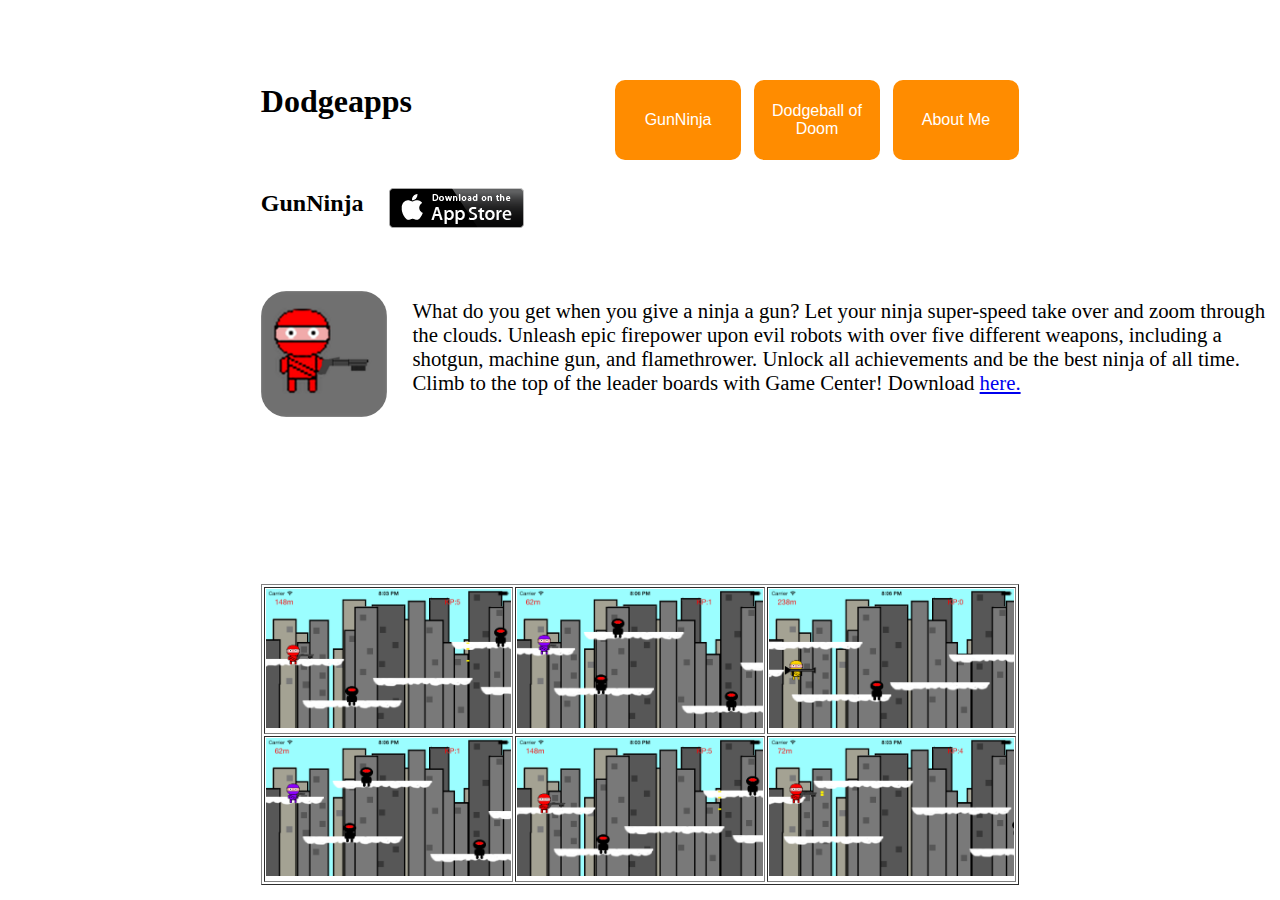
<file: index.html>
<!--This is a comment. Comments are not displayed in the browser-->

<!DOCTYPE html>

<html lang = "en">

<head>
    <meta charset="UTF-8">
    <title>Dodgeapps - GunNinja</title>
</head>

<body>
<script>
    function goToNinja() {
        window.location.replace("index.html");
    }
    function goToDodge() {
        window.location.replace("dodgeball.html");
    }
    function goToAbout() {
        window.location.replace("about.html");
    }
</script>

<style type="text/css" scoped>
    h1.leftMargin {
        float: left;
        margin-left: 20%;
    }

    h2.gunNinjaMargin {
        float: left;
        margin-left: 20%;
        margin-right: 2%
    }

    button.nav {
        float: right;
        width: 10%;
        height: 5em;
        background-color: darkorange;
        color: white;
        border: 0px solid;
        border-radius: 10px;
        font-size: 1em;
    }

    img.logoMargin {
        float: left;
        width: 10%;
        height: auto;
        margin-left: 20%;
        margin-right: 2%;
        border-radius: 20%;
    }

    img.table {
        width:100%;
    }
</style>

<br>
<br>
<br>

<h1 class="leftMargin">Dodgeapps</h1>

<br>

<button onclick="goToAbout()" class="nav" style="margin-right: 20%;">About Me</button>
<button onclick="goToDodge()" class="nav" style="margin-right: 1%;" >Dodgeball of Doom</button>
<button class="nav" style="margin-right: 1%">GunNinja</button>

<br>
<br>
<br>
<br>
<br>

<h2 class="gunNinjaMargin">GunNinja</h2>
<br>
<img src="images/appleDownload.png" style="float: left;">

<br>
<br>
<br>
<br>
<br>

<pre class="leftMargin"></pre>
<img src="images/gunLogo.png" class="logoMargin"/>

<p style="width: 80%; margin-left: 20%; font-size: 1.3em;">
What do you get when you give a ninja a gun?
Let your ninja super-speed take over and zoom through the clouds.
Unleash epic firepower upon evil robots with over five different weapons,
including a shotgun, machine gun, and flamethrower.
Unlock all achievements and be the best ninja of all time.
Climb to the top of the leader boards with Game Center!
Download <a href="https://itunes.apple.com/us/app/gunninja/id884611782?mt=8">here.</a>
</p>
<table border="1px" style="margin-top: 15%; margin-left: 20%; margin-right: 20%" width="60%">
    <tr>
        <td>
            <img src="images/gunPic1.png" class="table">
        </td>
        <td>
            <img src="images/gunPic2.png" class="table">
        </td>
        <td>
            <img src="images/gunPic3.png" class="table">
        </td>
    </tr>
    <tr>
        <td>
            <img src="images/gunPic4.png" class="table">
        </td>
        <td>
            <img src="images/gunPic5.png" class="table">
        </td>
        <td>
            <img src="images/gunPic6.png" class="table">
        </td>
    </tr>
</table>
</body>

</html>
</file>
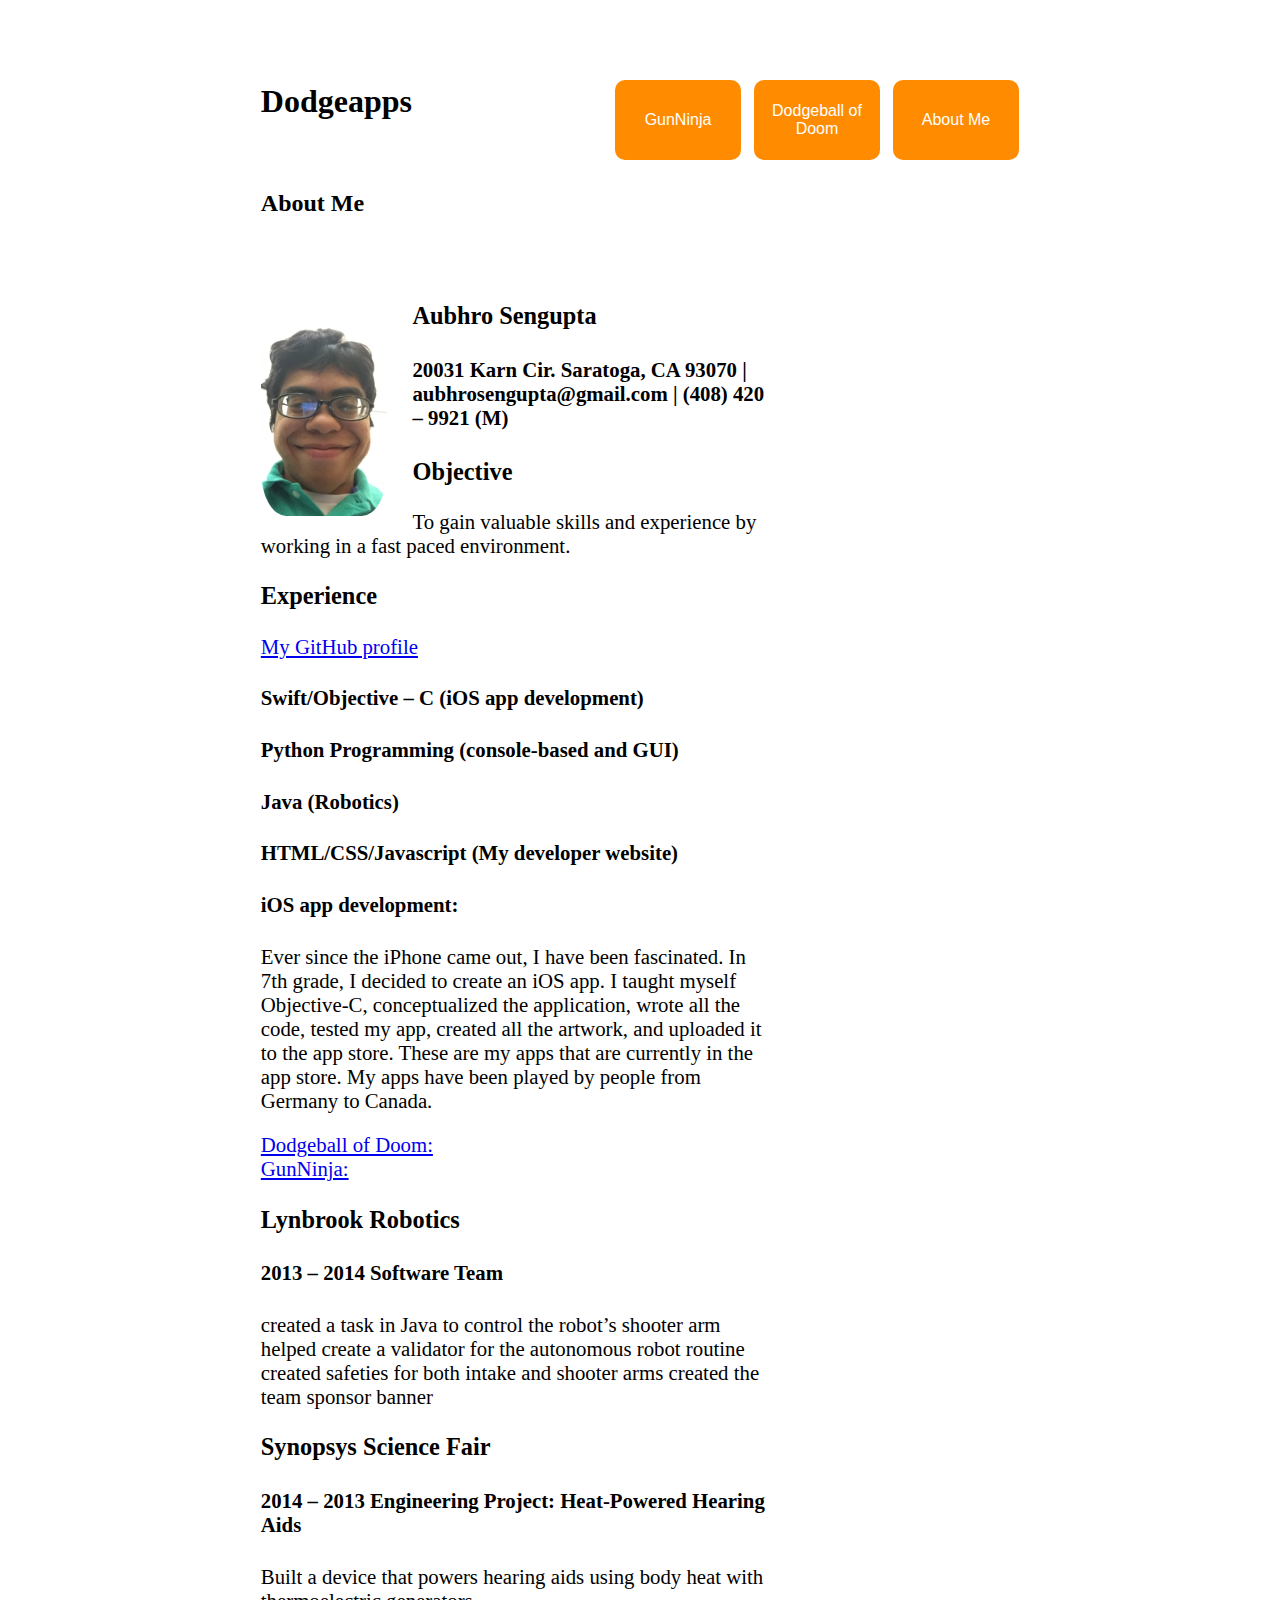
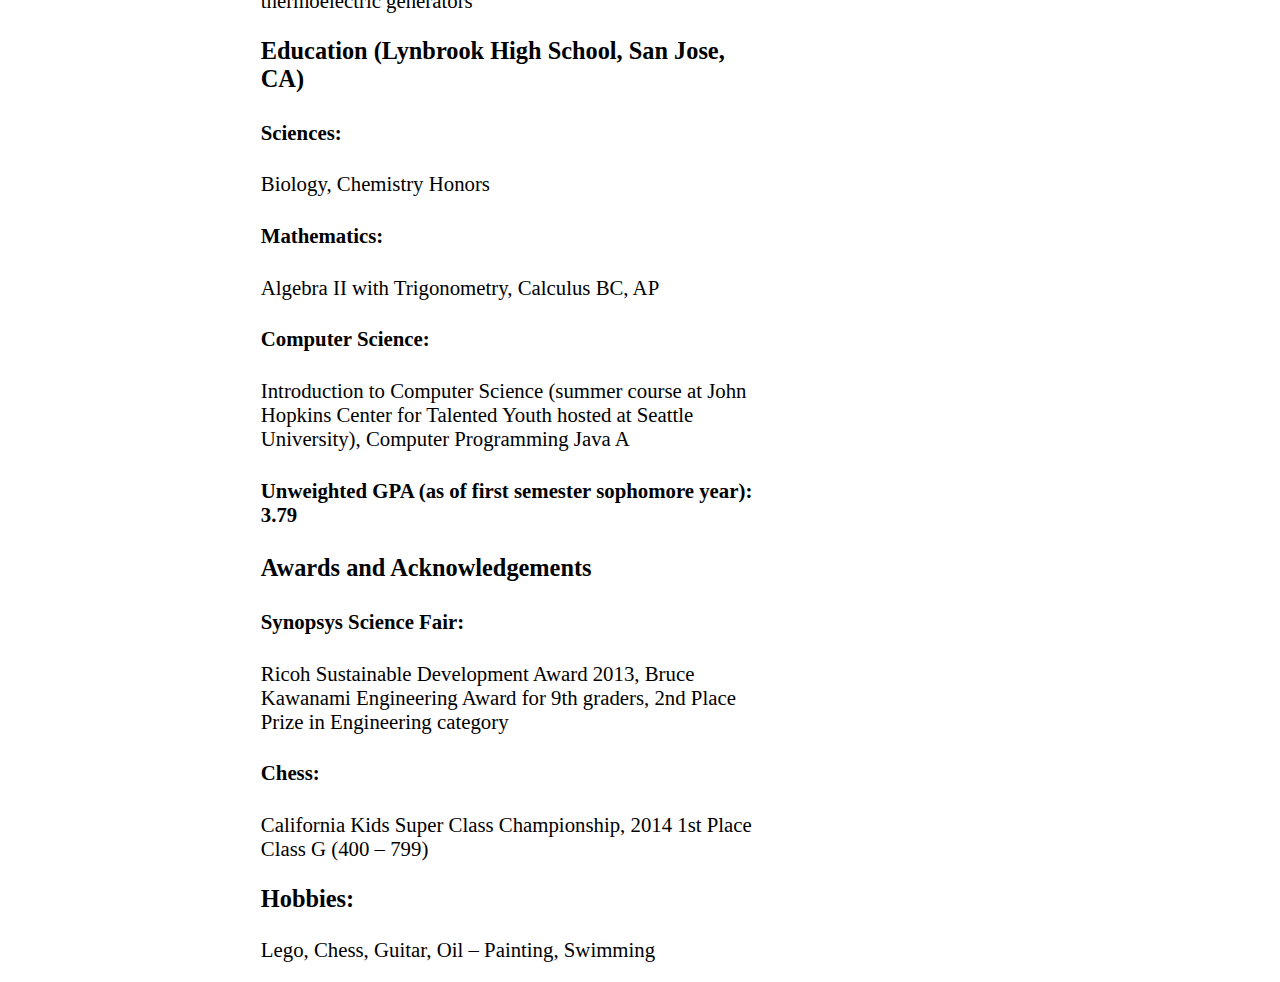
<file: about.html>
<!DOCTYPE html>
<html lang="en">
<head>
    <meta charset="UTF-8">
    <title>Dodgeapps - About me</title>
</head>
<body>
<script>
    function goToNinja() {
        window.location.replace("index.html");
    }
    function goToDodge() {
        window.location.replace("dodgeball.html");
    }
    function goToAbout() {
        window.location.replace("about.html");
    }
</script>

<style type="text/css" scoped>
    h1.leftMargin {
        float: left;
        margin-left: 20%;
    }

    h2.gunNinjaMargin {
        float: left;
        margin-left: 20%;
        margin-right: 2%
    }

    button.nav {
        float: right;
        width: 10%;
        height: 5em;
        background-color: darkorange;
        color: white;
        border: 0px solid;
        border-radius: 10px;
        font-size: 1em;
    }

    img.logoMargin {
        float: left;
        width: 10%;
        height: auto;
        margin-left: 20%;
        margin-right: 2%;
        border-radius: 20%;
    }

    img.table {
        width:100%;
    }
</style>

<br>
<br>
<br>

<h1 class="leftMargin">Dodgeapps</h1>

<br>

<button class="nav" style="margin-right: 20%;">About Me</button>
<button onclick="goToDodge()" class="nav" style="margin-right: 1%;" >Dodgeball of Doom</button>
<button onclick="goToNinja()" class="nav" style="margin-right: 1%">GunNinja</button>

<br>
<br>
<br>
<br>
<br>

<h2 class="gunNinjaMargin">About Me</h2>
<br>


<br>
<br>
<br>
<br>
<br>

<pre class="leftMargin"></pre>
<img src="images/face.jpg" class="logoMargin"/>

<div style="margin-left: 20%; width: 40%; font-size: 1.3em;">
    <h3>Aubhro Sengupta</h3>
    <h4>20031 Karn Cir. Saratoga, CA 93070 | aubhrosengupta@gmail.com | (408) 420 – 9921 (M)</h4>
    <h3>Objective</h3>
    <p>To gain valuable skills and experience by working in a fast paced environment.</p>
    <h3>Experience</h3>
    <a href="https://github.com/lorddarkula">My GitHub profile</a>
    <h4>Swift/Objective – C (iOS app development)</h4>
    <h4>Python Programming (console-based and GUI)</h4>
    <h4>Java (Robotics)</h4>
    <h4>HTML/CSS/Javascript (My developer website)</h4>
    <h4>iOS app development:</h4>
    <p>Ever since the iPhone came out, I have been fascinated. In 7th grade, I decided to create an iOS app.
        I taught myself Objective-C, conceptualized the application, wrote all the code,
        tested my app, created all the artwork, and uploaded it to the app store.
        These are my apps that are currently in the app store.
        My apps have been played by people from Germany to Canada.</p>
    <a href=" https://itunes.apple.com/us/app/dodgeball-of-doom/id477873449?mt=8">Dodgeball of Doom:</a>
    <br>
    <a href="https://itunes.apple.com/us/app/gunninja/id884411782?mt=8"> GunNinja:</a>
    <h3>Lynbrook Robotics</h3>
    <h4>2013 – 2014 Software Team</h4>
    <p>created a task in Java to control the robot’s shooter arm
    helped create a validator for the autonomous robot routine
    created safeties for both intake and shooter arms
    created the team sponsor banner</p>
    <h3>Synopsys Science Fair</h3>
    <h4>2014 – 2013 Engineering Project: Heat-Powered Hearing Aids</h4>
    <p>Built a device that powers hearing aids using body heat with thermoelectric generators</p>
    <h3>Education (Lynbrook High School, San Jose, CA)</h3>
    <h4>Sciences:</h4> <p>Biology, Chemistry Honors</p>
    <h4>Mathematics:</h4> <p>Algebra II with Trigonometry, Calculus BC, AP</p>
    <h4>Computer Science:</h4> <p> Introduction to Computer Science (summer course at
    John Hopkins Center for Talented Youth hosted at Seattle University), Computer Programming Java A</p>
    <h4>Unweighted GPA (as of first semester sophomore year): 3.79</h4>
    <h3>Awards and Acknowledgements</h3>
    <h4>Synopsys Science Fair:</h4><p> Ricoh Sustainable Development Award 2013, Bruce Kawanami Engineering Award for 9th graders,
        2nd Place Prize in Engineering category</p>
    <h4>Chess:</h4> <p>California Kids Super Class Championship, 2014 1st Place Class G (400 – 799)</p>
    <h3>Hobbies:</h3> <p>Lego, Chess, Guitar, Oil – Painting, Swimming</p>
</div>

</body>
</html>
</file>
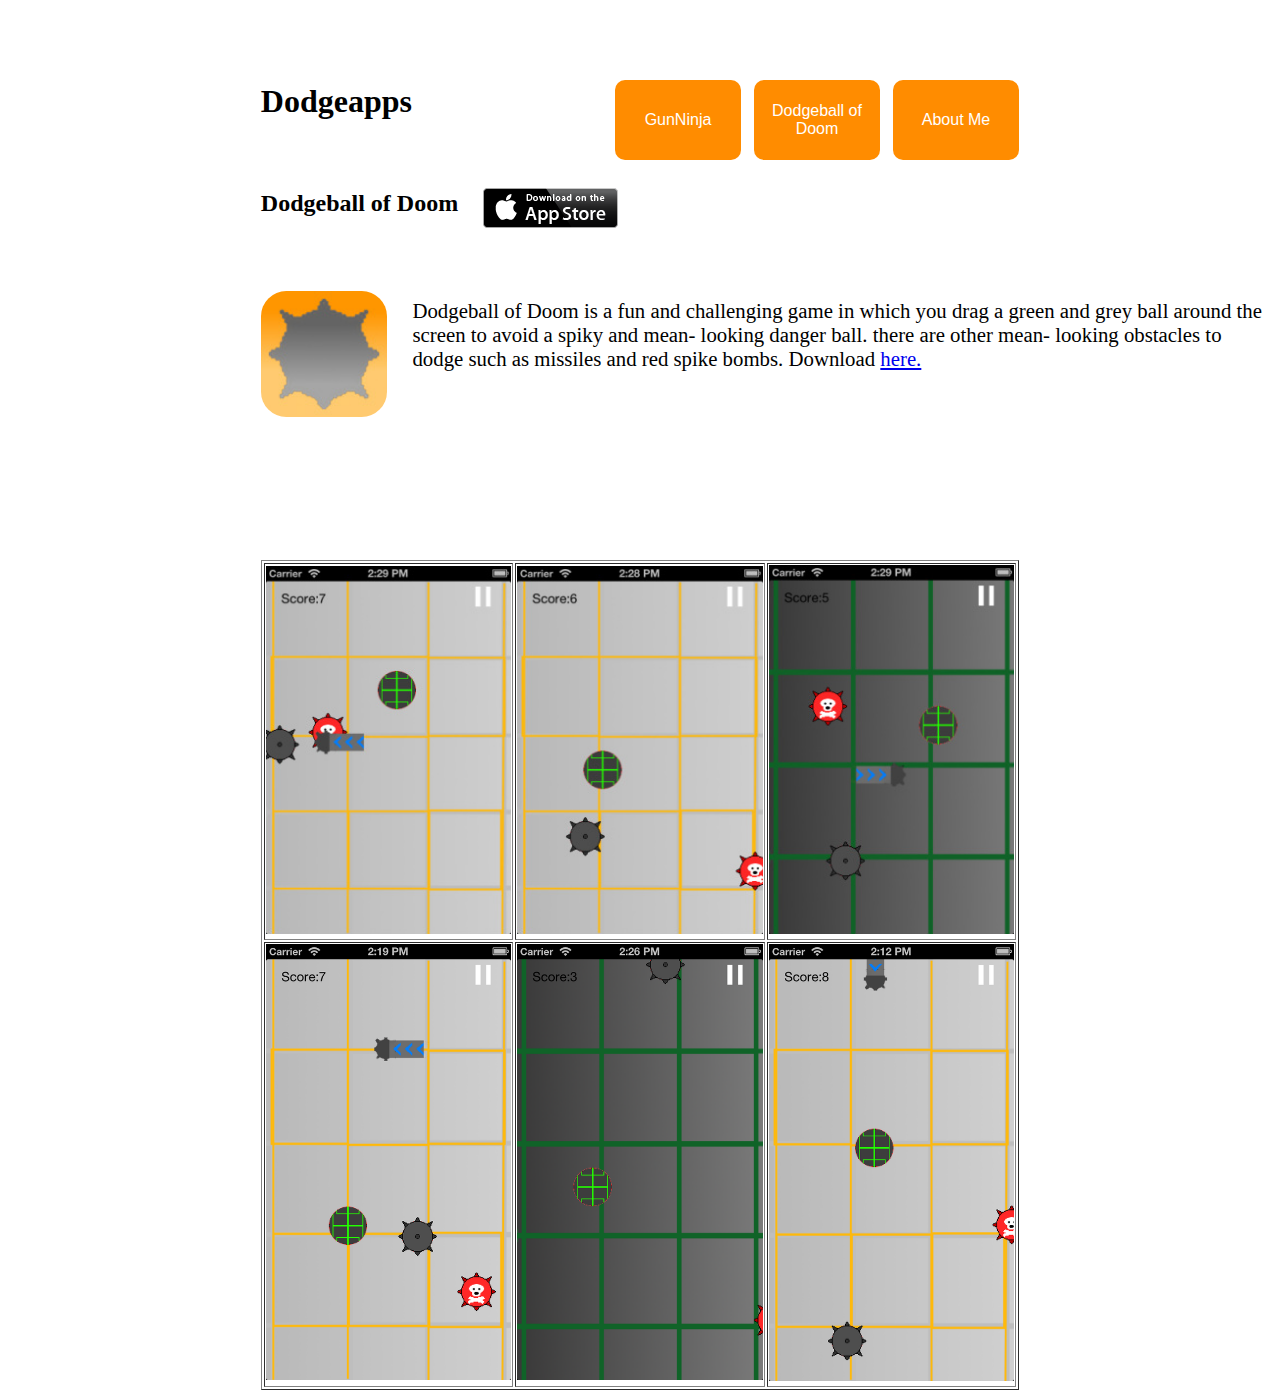
<file: dodgeball.html>
<!DOCTYPE html>

<html lang = "en">

<head>
    <meta charset="UTF-8">
    <title>Dodgeapps - GunNinja</title>
</head>

<body>
<script>
    function goToNinja() {
        window.location.replace("index.html");
    }
    function goToDodge() {
        window.location.replace("dodgeball.html");
    }
    function goToAbout() {
        window.location.replace("about.html");
    }
</script>

<style type="text/css" scoped>
    h1.leftMargin {
        float: left;
        margin-left: 20%;
    }

    h2.gunNinjaMargin {
        float: left;
        margin-left: 20%;
        margin-right: 2%
    }

    button.nav {
        float: right;
        width: 10%;
        height: 5em;
        background-color: darkorange;
        color: white;
        border: 0px solid;
        border-radius: 10px;
        font-size: 1em;
    }

    img.logoMargin {
        float: left;
        width: 10%;
        height: auto;
        margin-left: 20%;
        margin-right: 2%;
        border-radius: 20%;
    }

    img.table {
        width:100%;
    }
</style>

<br>
<br>
<br>

<h1 class="leftMargin">Dodgeapps</h1>

<br>

<button onclick="goToAbout()" class="nav" style="margin-right: 20%;">About Me</button>
<button class="nav" style="margin-right: 1%;" >Dodgeball of Doom</button>
<button onclick="goToNinja()" class="nav" style="margin-right: 1%">GunNinja</button>

<br>
<br>
<br>
<br>
<br>

<h2 class="gunNinjaMargin">Dodgeball of Doom</h2>
<br>
<img src="images/appleDownload.png" style="float: left;">

<br>
<br>
<br>
<br>
<br>

<pre class="leftMargin"></pre>
<img src="images/dodgeLogo.jpg" class="logoMargin"/>

<p style="width: 80%; margin-left: 20%; font-size: 1.3em;">
    Dodgeball of Doom is a fun and challenging game in which you drag a green and grey ball around
    the screen to avoid a spiky and mean- looking danger ball. there are other
    mean- looking obstacles to dodge such as missiles and red spike bombs.
    Download <a href="https://itunes.apple.com/us/app/dodgeball-of-doom/id677873449?mt=8">here.</a>
</p>
<table border="1px" style="margin-top: 15%; margin-left: 20%; margin-right: 20%" width="60%">
    <tr>
        <td>
            <img src="images/dodgePic1.jpg" class="table">
        </td>
        <td>
            <img src="images/dodgePic2.jpg" class="table">
        </td>
        <td>
            <img src="images/dodgePic3.jpg" class="table">
        </td>
    </tr>
    <tr>
        <td>
            <img src="images/dodgePic4.png" class="table">
        </td>
        <td>
            <img src="images/dodgePic5.png" class="table">
        </td>
        <td>
            <img src="images/dodgePic6.png" class="table">
        </td>
    </tr>
</table>
</body>

</html>
</file>
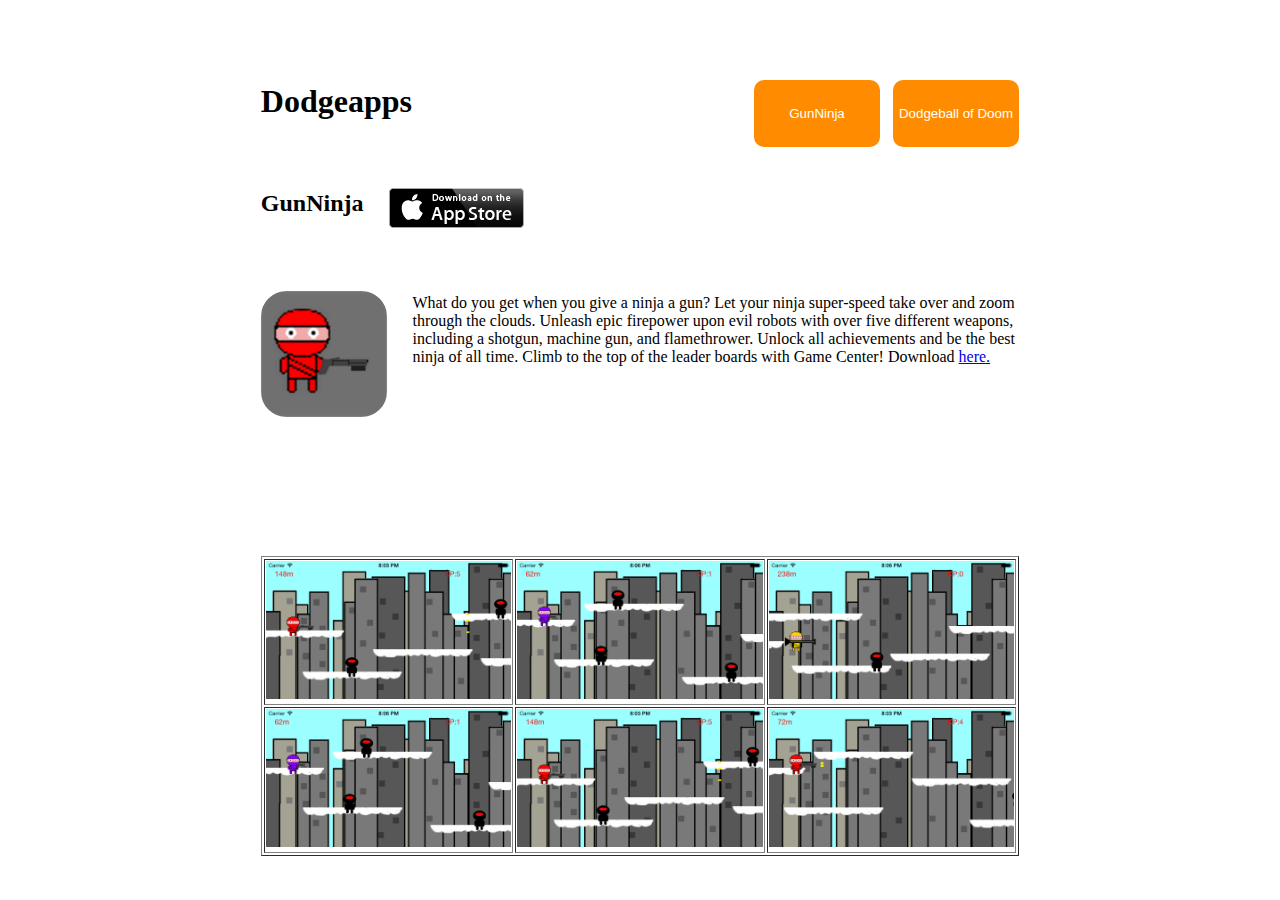
<file: gunNinja.html>
<!DOCTYPE html>

<html lang = "en">

<head>
    <meta charset="UTF-8">
    <title>Dodgeapps - GunNinja</title>
</head>

<body>
<script>
    function goToNinja() {
        window.location.replace("gunNinja.html");
    }
    function goToDodge() {
        window.location.replace("dodgeball.html");
    }
</script>

<style type="text/css" scoped>
    h1.leftMargin {
        float: left;
        margin-left: 20%;
    }

    h2.gunNinjaMargin {
        float: left;
        margin-left: 20%;
        margin-right: 2%
    }

    button.nav {
        float: right;
        width: 10%;
        height: 5em;
        background-color: darkorange;
        color: white;
        border: 0px solid;
        border-radius: 10px;
    }

    img.logoMargin {
        float: left;
        width: 10%;
        height: auto;
        margin-left: 20%;
        margin-right: 2%;
        border-radius: 20%;
    }
</style>

<br>
<br>
<br>

<h1 class="leftMargin">Dodgeapps</h1>

<br>

<button onclick="goToDodge()" class="nav" style="margin-right: 20%;" >Dodgeball of Doom</button>
<button onclick="goToNinja()" class="nav" style="margin-right: 1%">GunNinja</button>

<br>
<br>
<br>
<br>
<br>

<h2 class="gunNinjaMargin">GunNinja</h2>
<br>
<img src="appleDownload.png" style="float: left;">

<br>
<br>
<br>
<br>
<br>

<pre class="leftMargin"></pre>
<img src="gunLogo.png" class="logoMargin"/>

<p style="width: 80%;">
What do you get when you give a ninja a gun?
Let your ninja super-speed take over and zoom through the clouds.
Unleash epic firepower upon evil robots with over five different weapons,
including a shotgun, machine gun, and flamethrower.
Unlock all achievements and be the best ninja of all time.
Climb to the top of the leader boards with Game Center!
Download <a href="https://itunes.apple.com/us/app/gunninja/id884611782?mt=8">here.</a>
</p>
<table border="1px" style="margin-top: 15%; margin-left: 20%; margin-right: 20%" width="60%">
    <tr>
        <td>
            <img src="gunPic1.png" style="width: 100%">
        </td>
        <td>
            <img src="gunPic2.png" style="width: 100%">
        </td>
        <td>
            <img src="gunPic3.png" style="width: 100%">
        </td>
    </tr>
    <tr>
        <td>
            <img src="gunPic4.png" style="width: 100%">
        </td>
        <td>
            <img src="gunPic5.png" style="width: 100%">
        </td>
        <td>
            <img src="gunPic6.png" style="width: 100%">
        </td>
    </tr>
</table>
</body>

</html>
</file>
